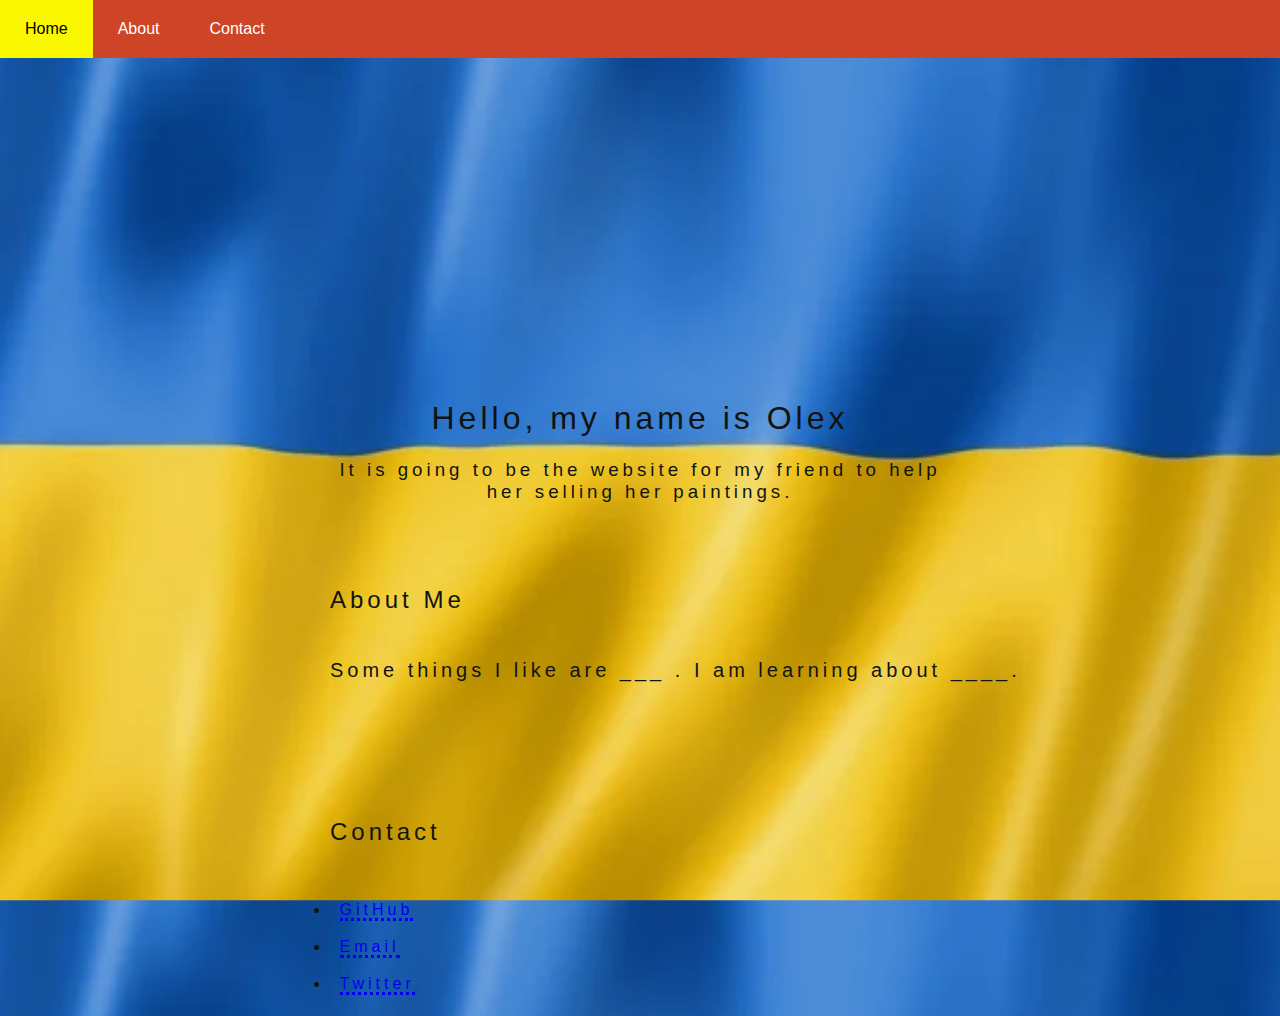
<file: index.html>
<!DOCTYPE html>
<html>
  <head>
    <meta charset="UTF-8" />
    <meta name="viewport" content="width=device-width, initial-scale=1" />
    <link rel="stylesheet" href="assets/css/style.css" />
    <title>"Lines of life" paintings website</title>
  </head>
  <body>
    <!-- Header -->
<header class="intro">
    <!-- Navbar -->
    <div class="navbar">
      <a href="#" class="button">Home</a>
      <a href="#about" class="button">About</a>
      <a href="#contact" class="button">Contact</a>
    </div>
    <!-- Introduction -->
<div class="summary">
    <h1 class="name">Hello, my name is Olex</h1>
    <h3 class="title">It is going to be the website for my friend to help her selling her paintings.</h3>
  </div>
  
  </header>
    <!-- About -->
<div class="about" id="about">
  <h2>About Me</h2>
  <p>Some things I like are ___ . I am learning about ____.</p>
</div>
<!-- Contact -->
<div class="contact" id="contact">
  <h2>Contact</h2>
  <ul>
    <li><a href="https://github.com/<exampleuser>">GitHub</a></li>
    <li><a href="mailto:example@email.com">Email</a></li>
    <li><a href="https://twitter.com/<exampleuser>">Twitter</a></li>
  </ul>
</div>


    <!-- Leave this space empty for content -->
  </body>
</html>
</file>
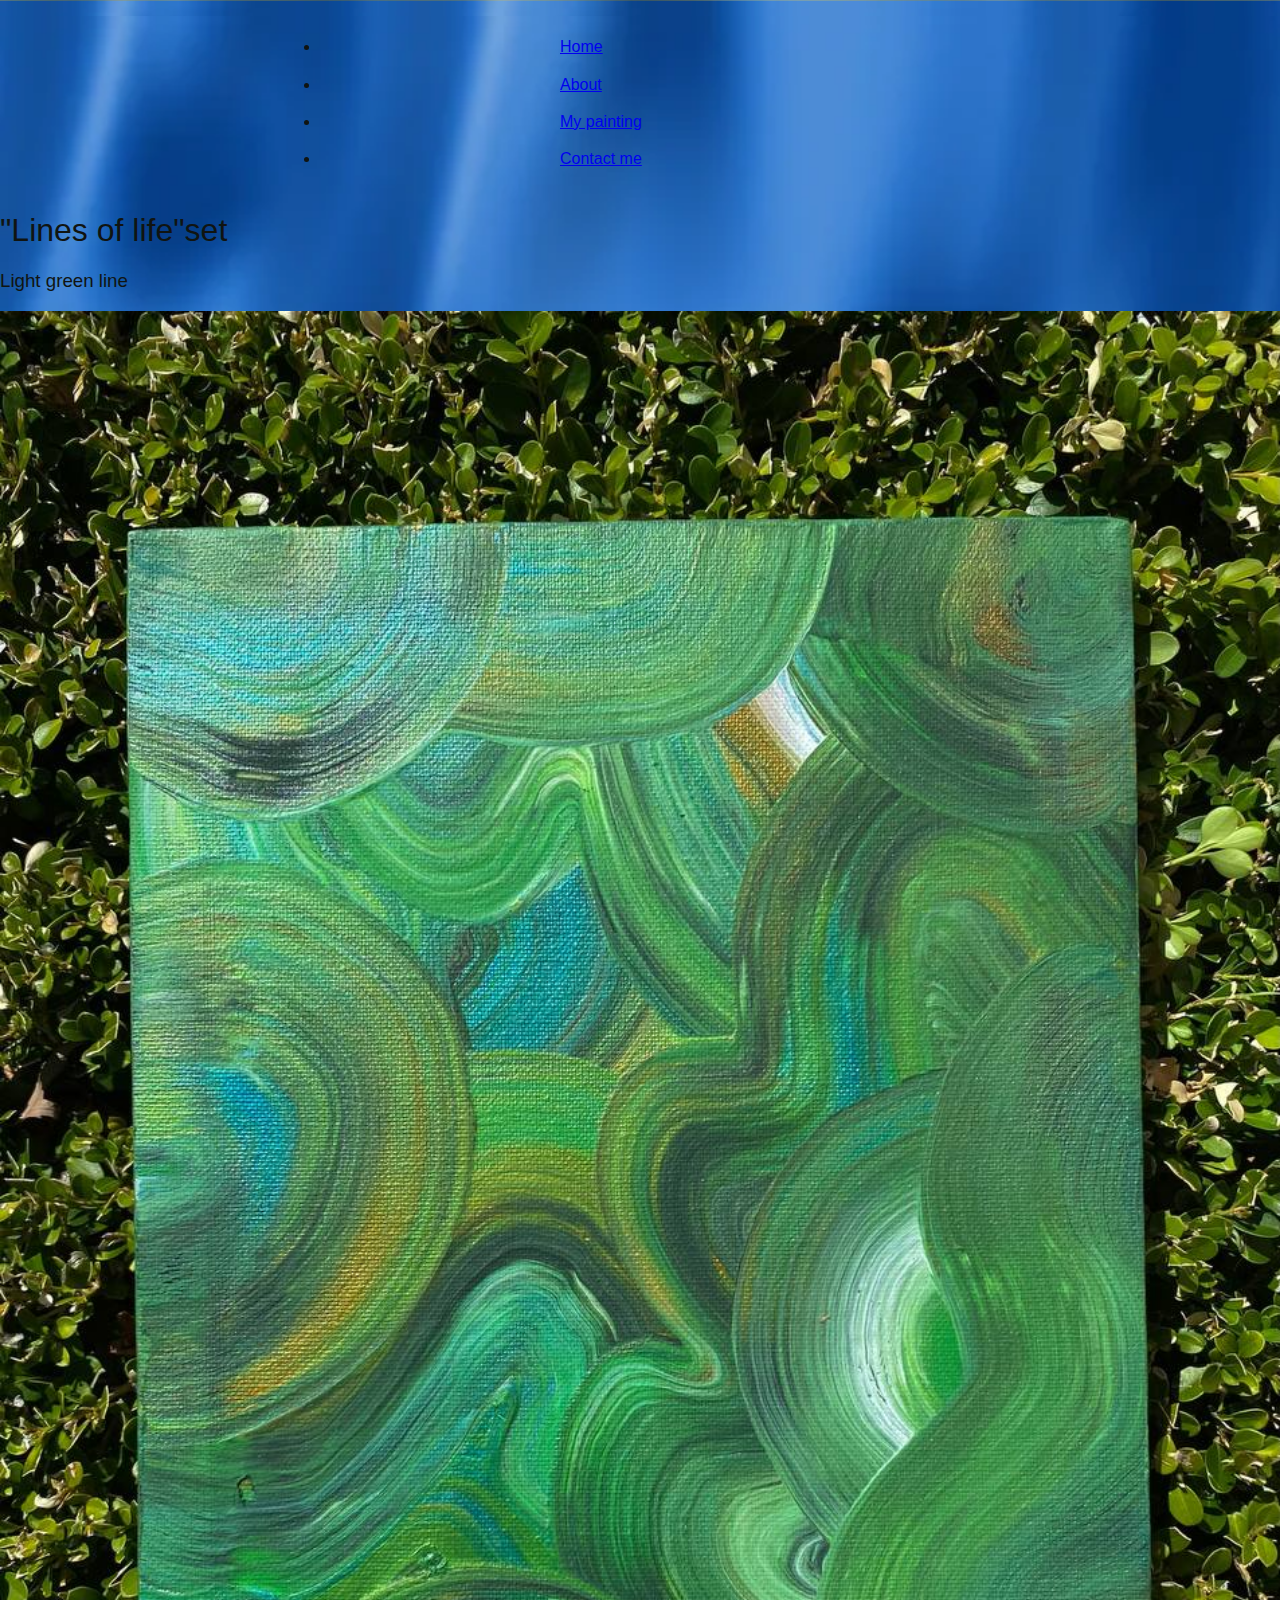
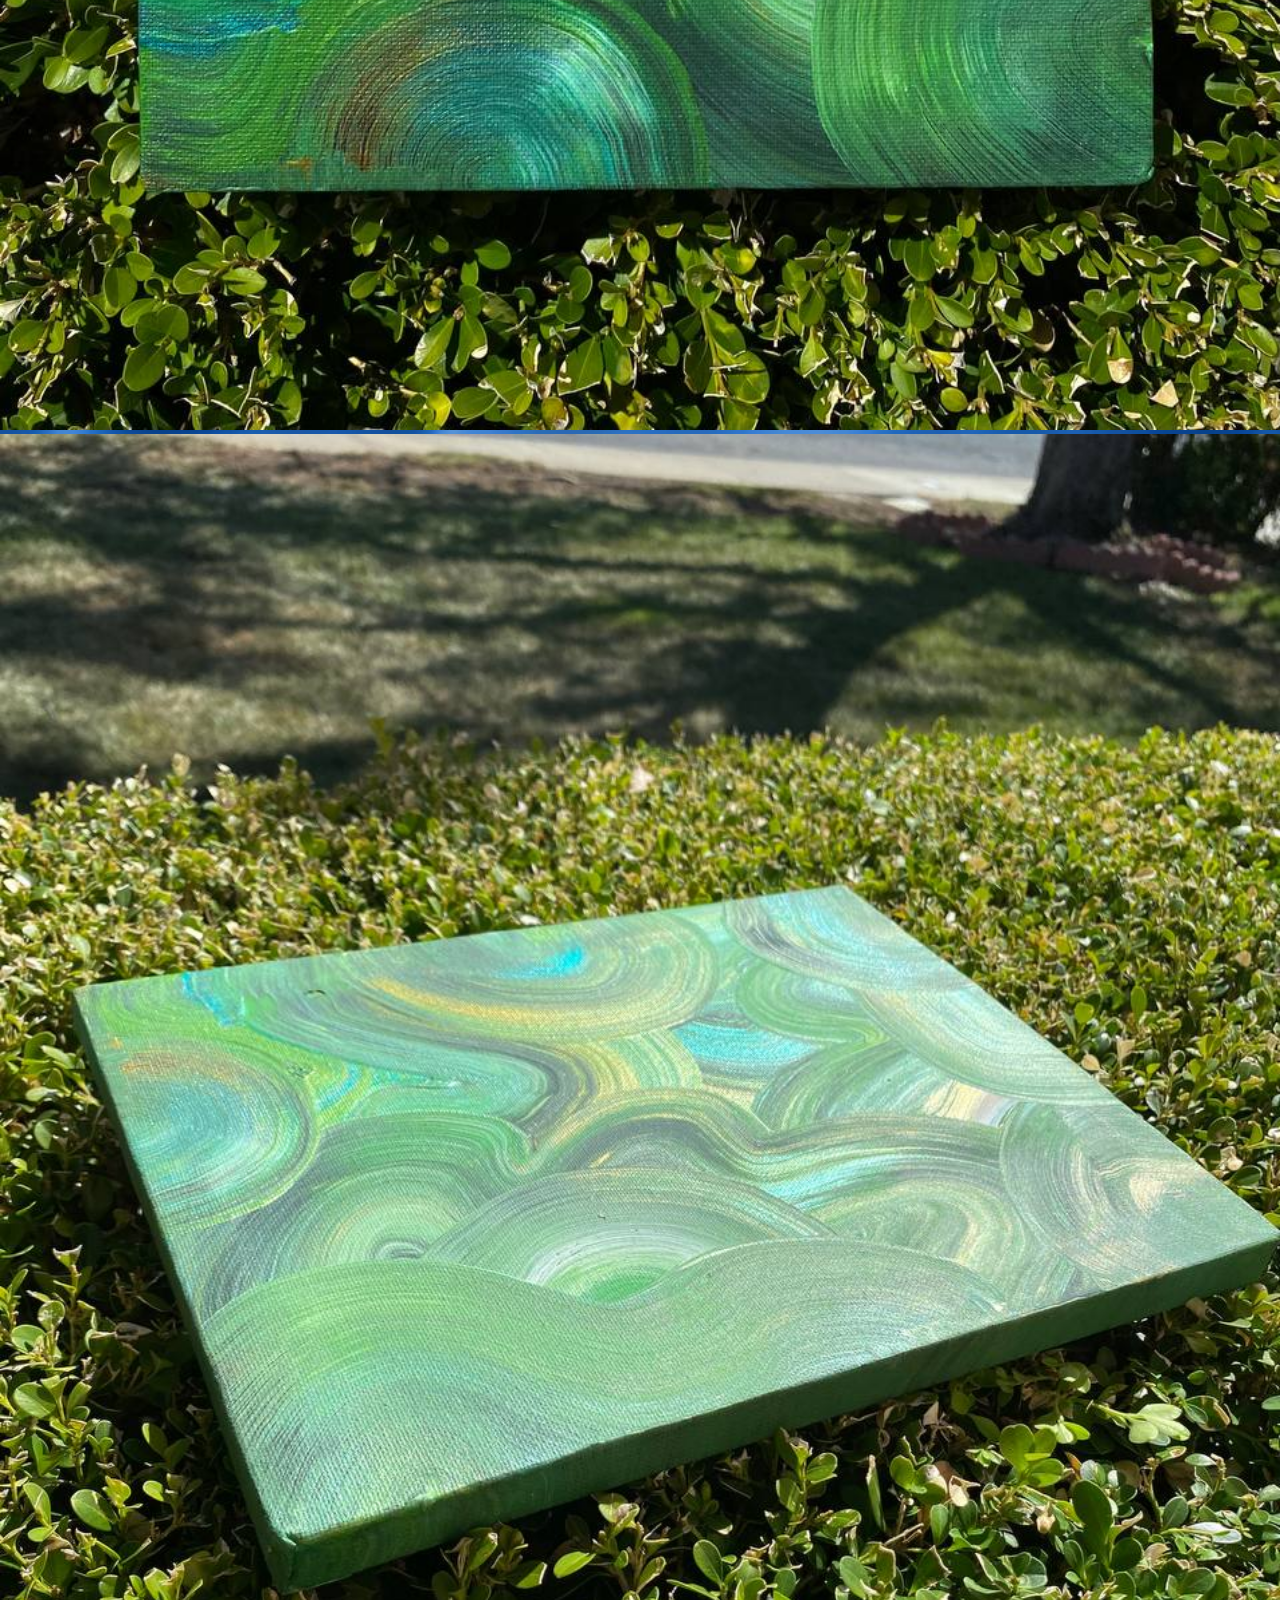
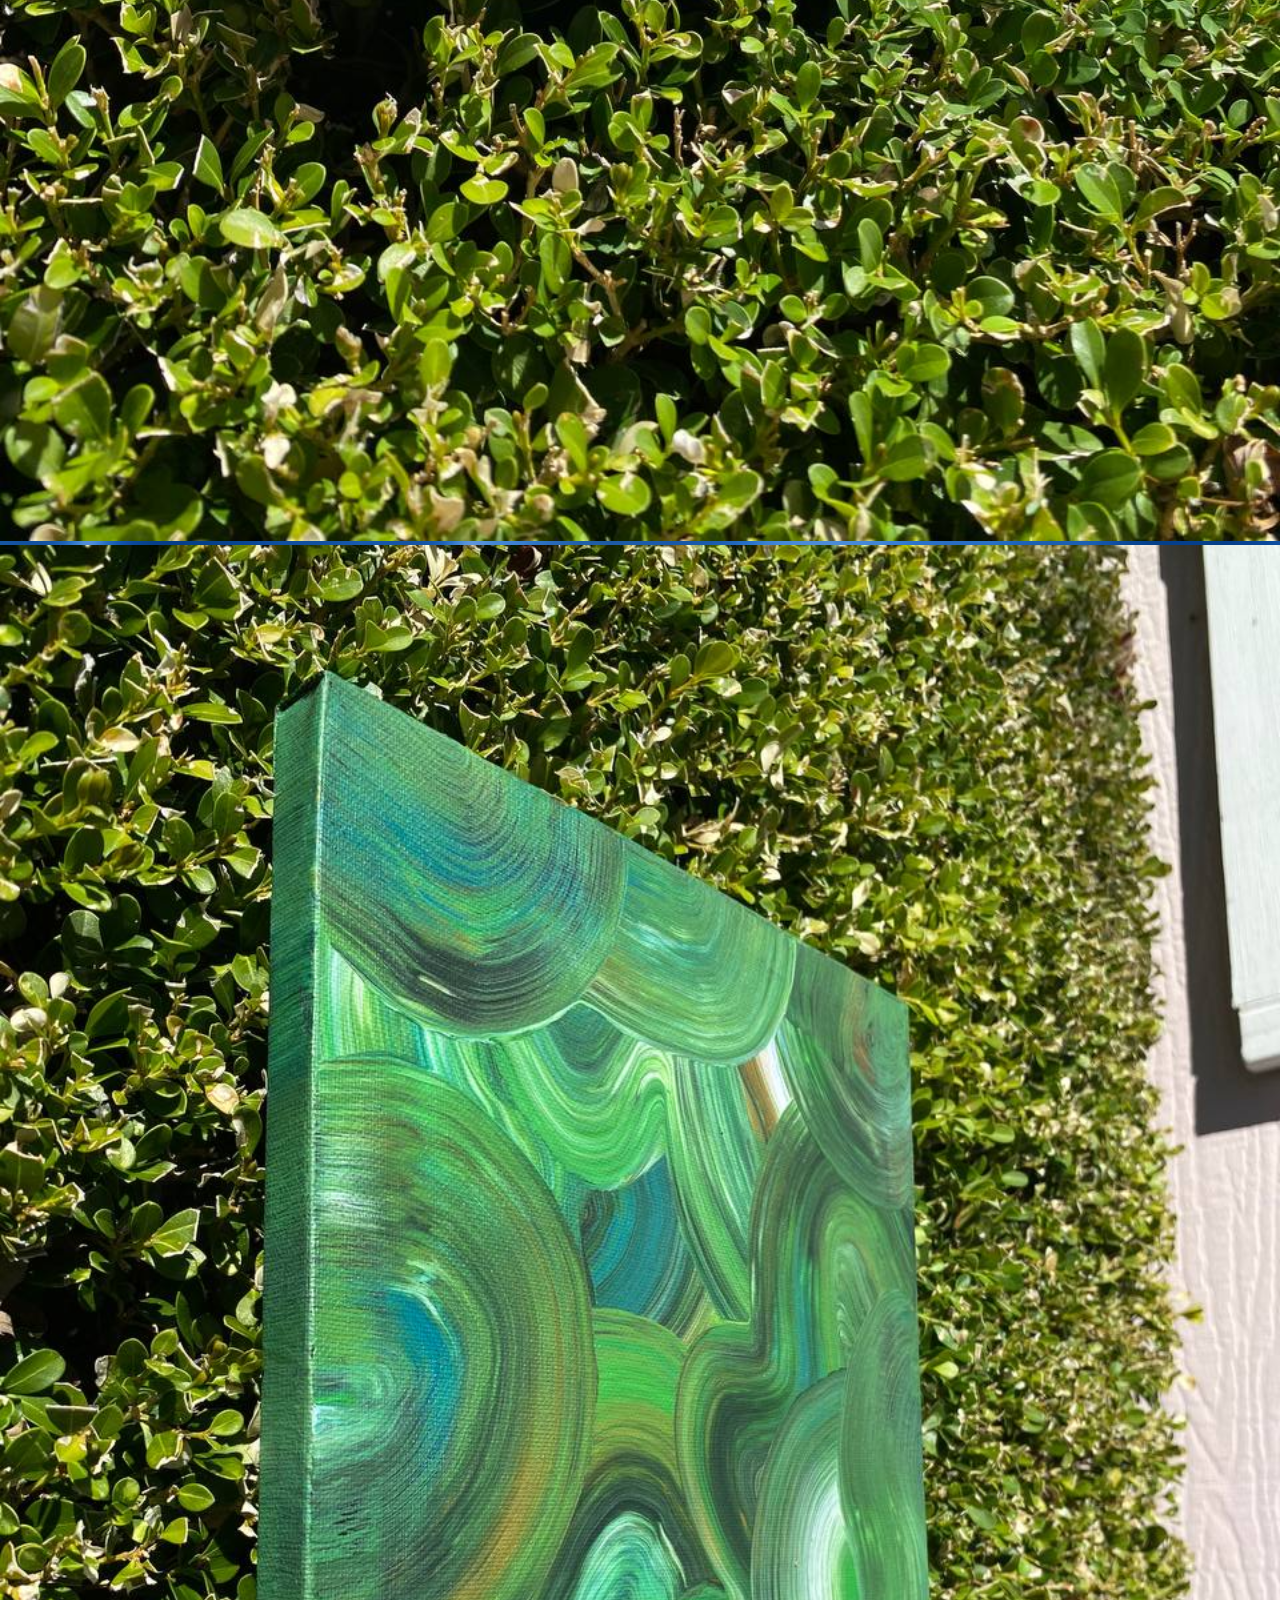
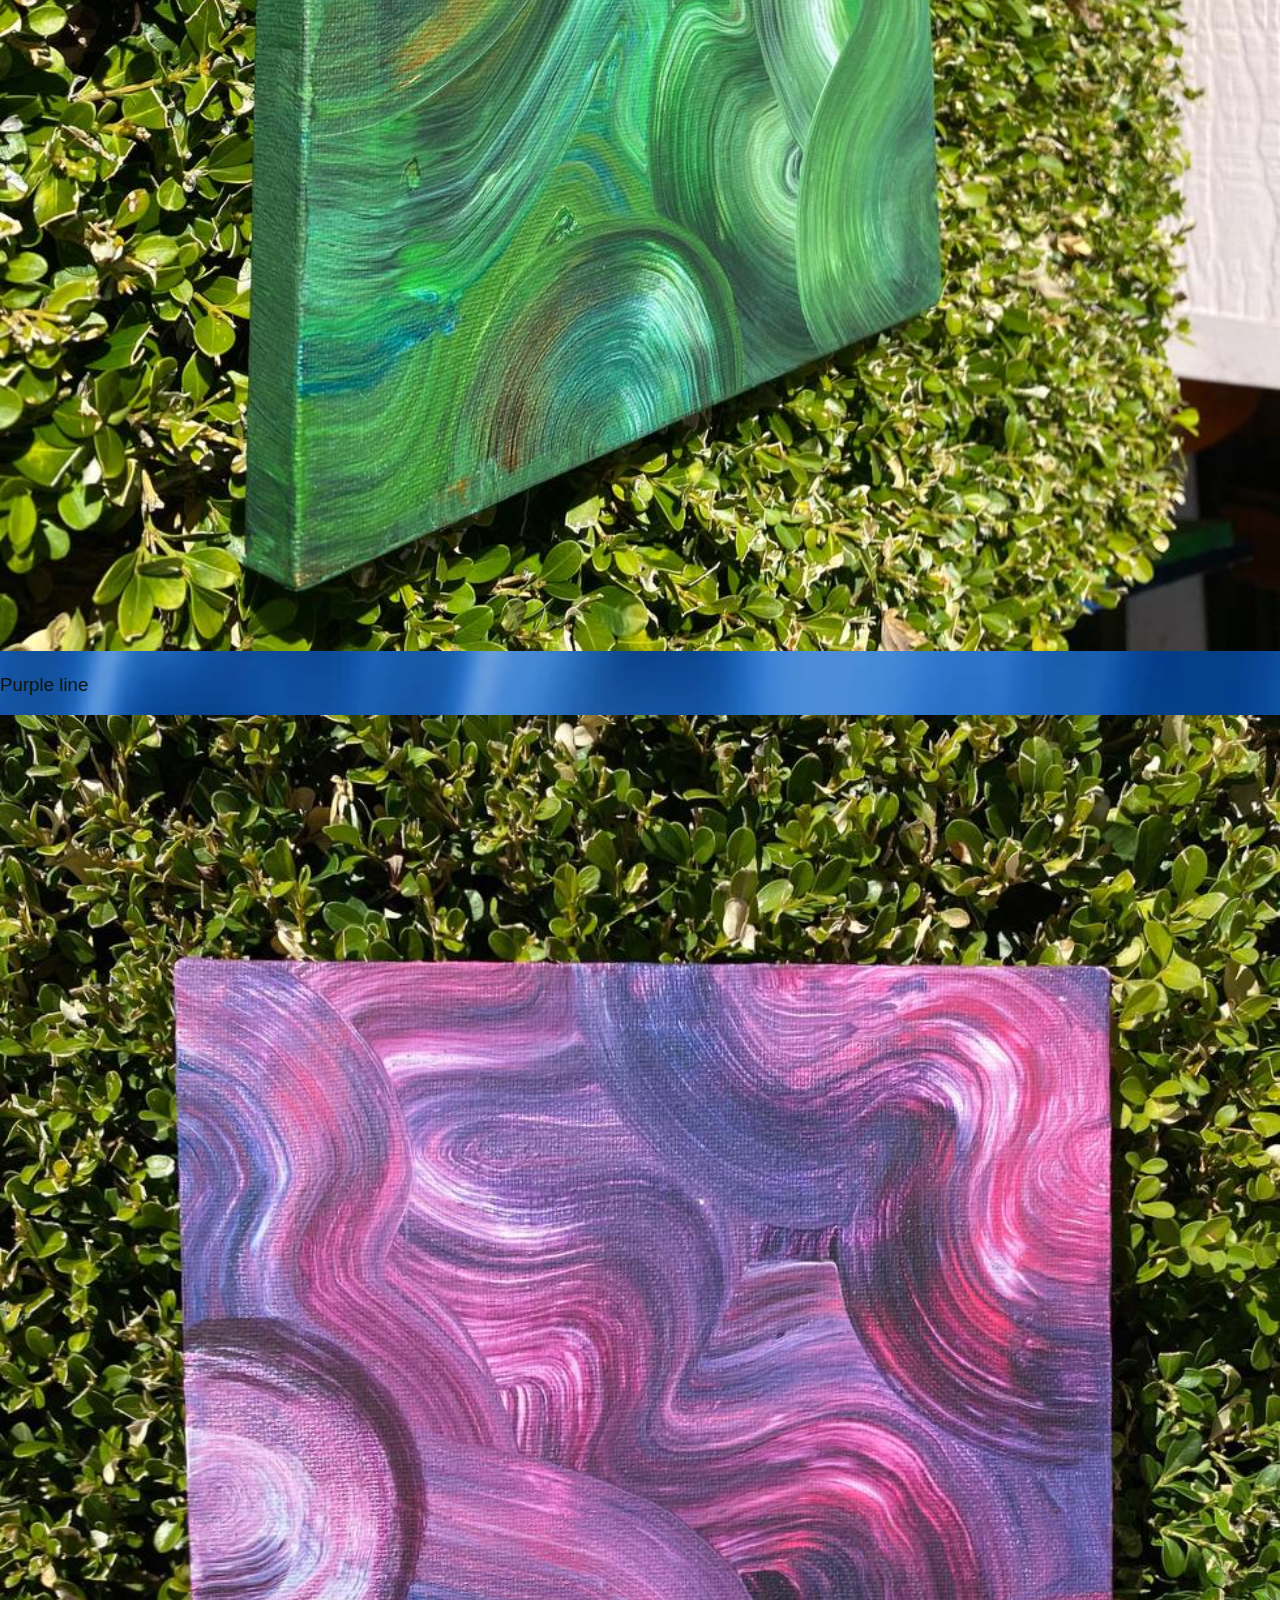
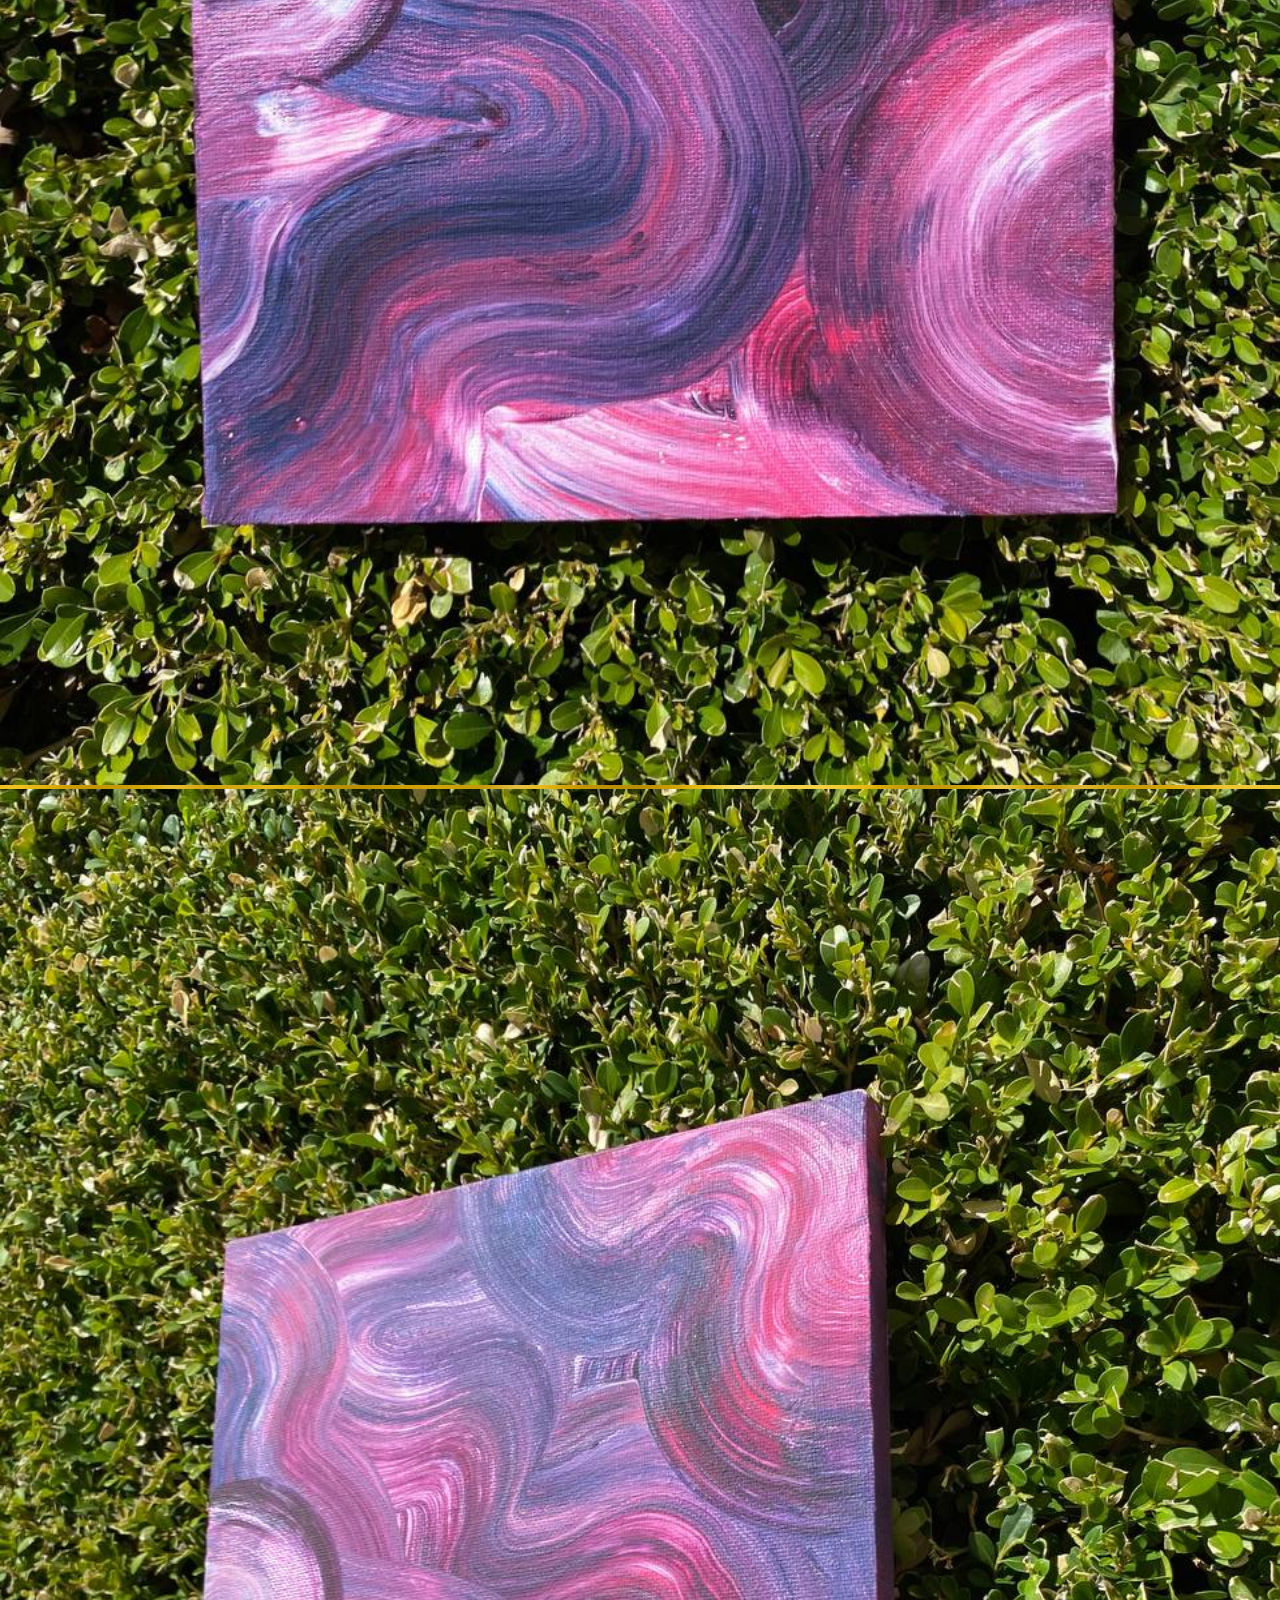
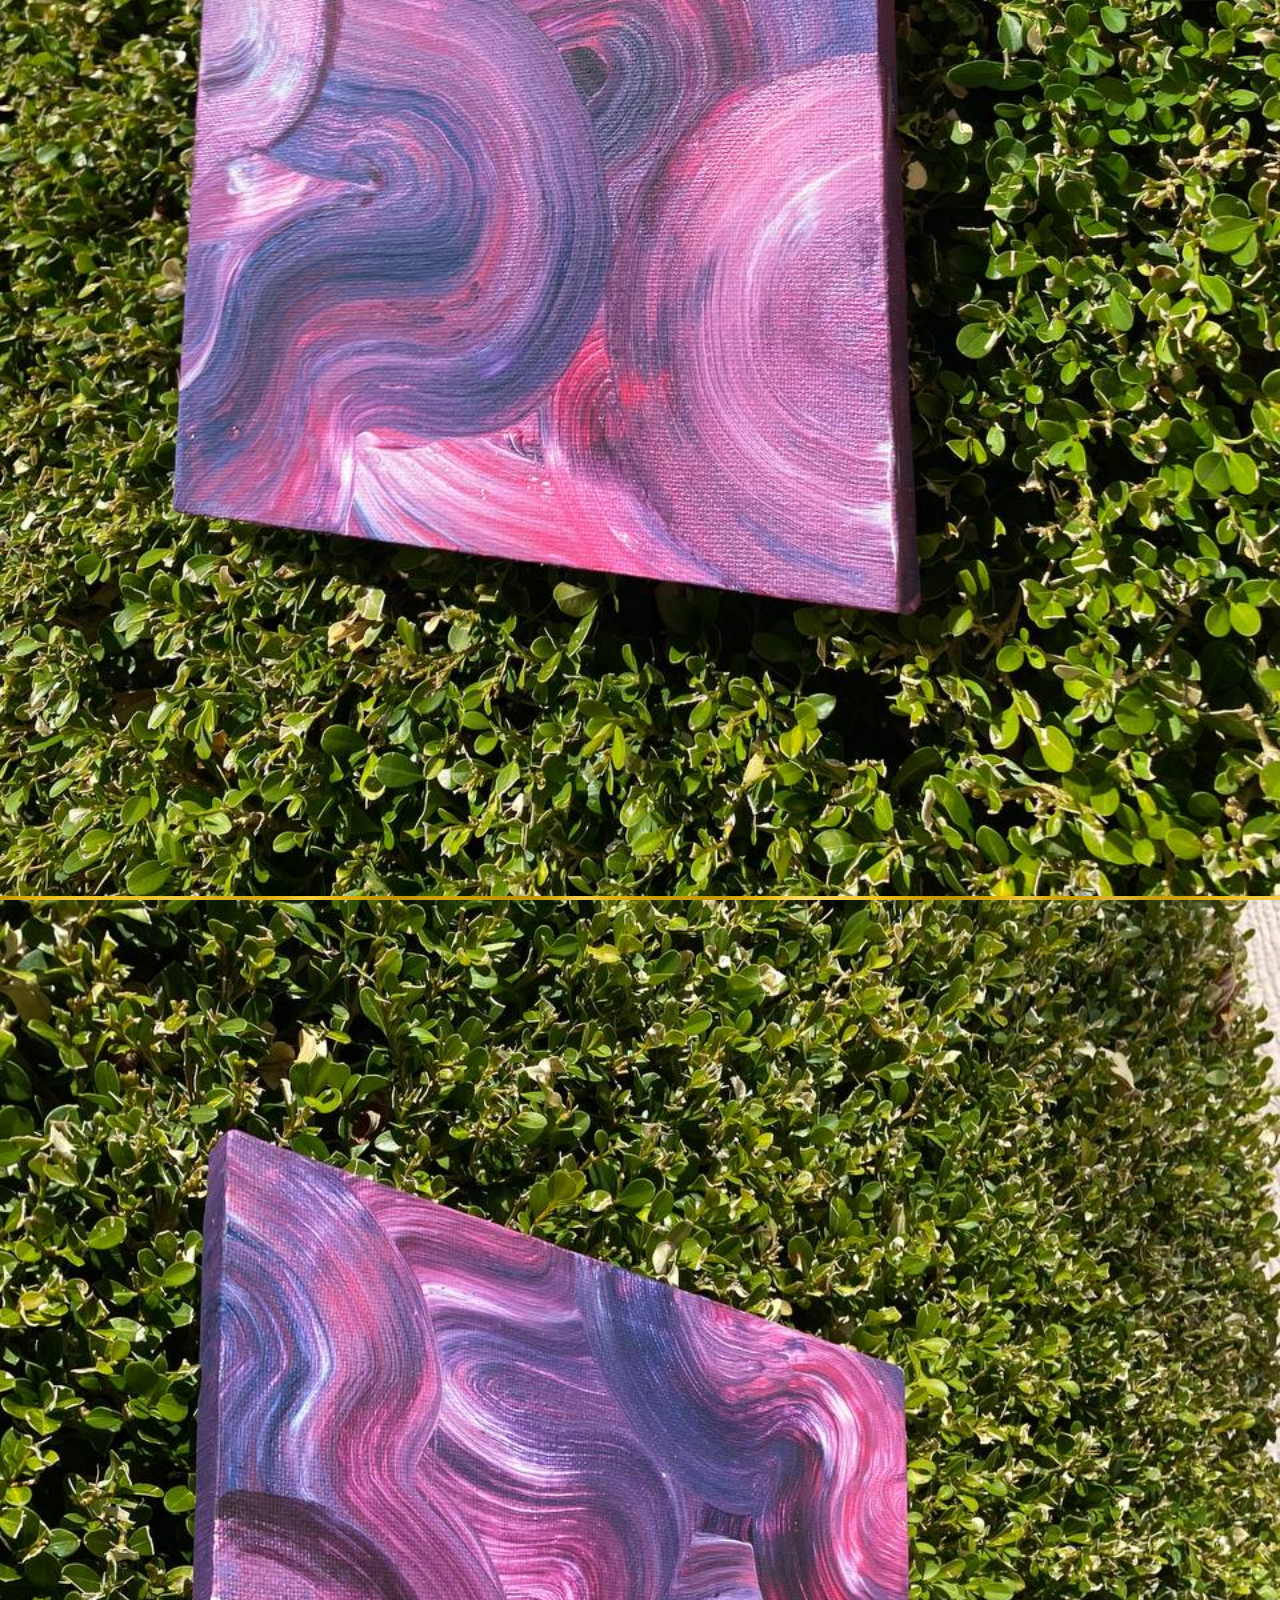
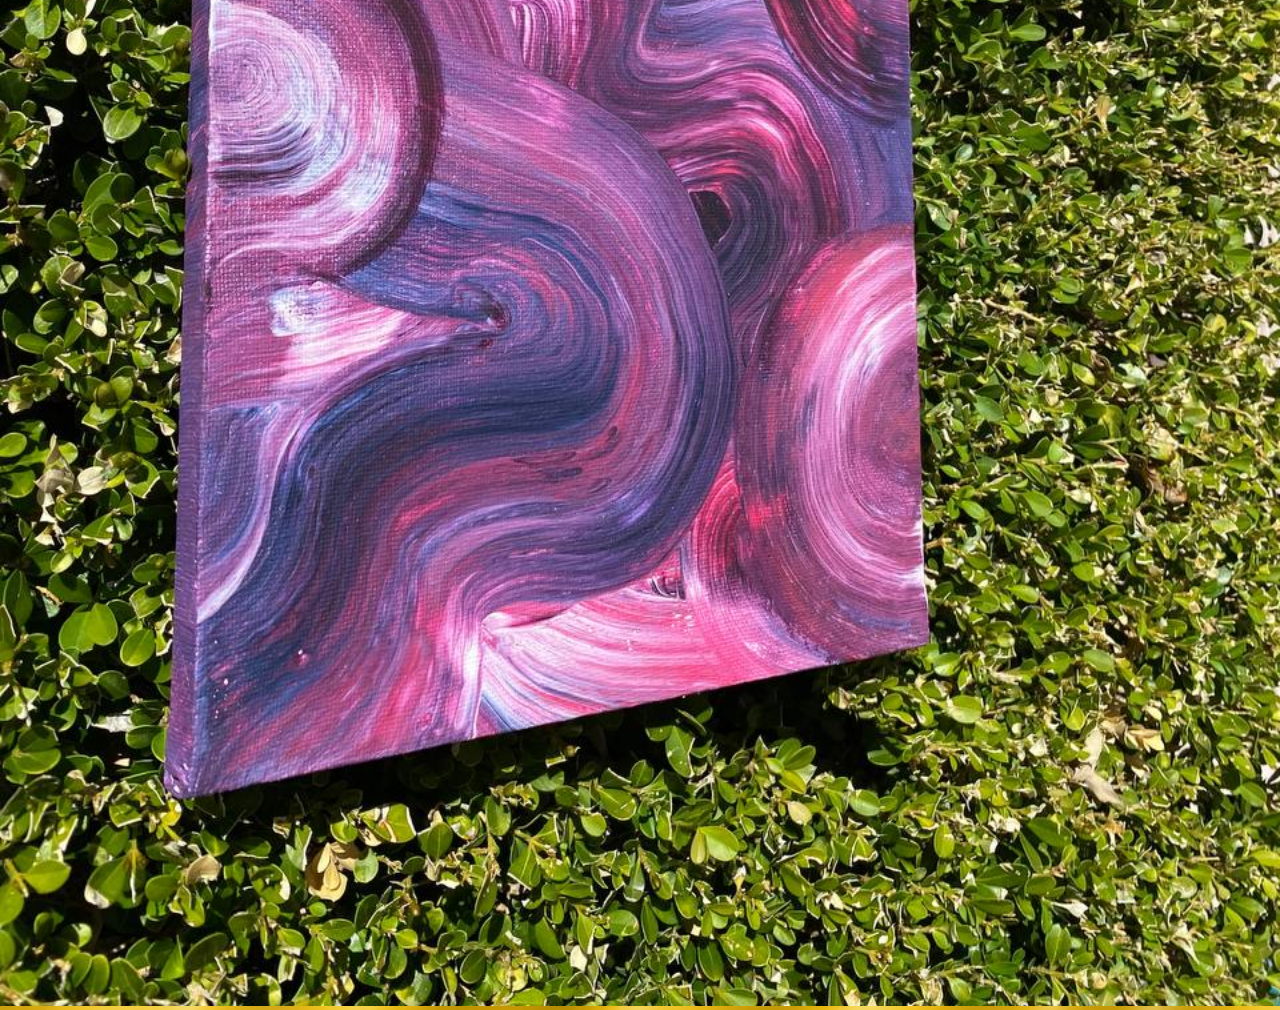
<file: mypaintings1.html>
<!DOCTYPE html>
<html>
  <head>
    <meta charset="UTF-8" />
    <meta name="viewport" content="width=device-width, initial-scale=1" />
    <link rel="stylesheet" href="assets/css/style.css" />
    <title>"Lines of life" paintings website</title>
  </head>
  <body>
    <!-- Header -->
<header class="intro">
    <!-- Navbar -->
 
<div class="menu-bar">
  <ul>
   <li><a href="index.html">Home</a> </li>
   <li><a href="index.html#about">About</a></li>
   <li><a href="#">My painting</a> </li>
   <li><a href="index.html#contact">Contact me</a></li>
  </ul>
</div>

    <!-- Introduction -->
<!-- <div class="summary">
    <h1 class="name">"Lines of life"set</h1>
  </div> -->

  </header>
    <!-- About -->
<!-- <div class="about1" id="about">

  <p>Lsdfsdfsdfike ad bring my thoughts back to normal
     - it's <b>painting!</b> And because I really want to support my country - I offer not indifferent 
     people to buy this paintings from me. All money will be sent to the Ukrainian fund
     <a href="https://en.wikipedia.org/wiki/Come_Back_Alive">"Come Back Alive"</a> with confirmation for you on my part. 
      You can also choose a short wish to the payment, which I will use when transferring!
    <br>
    <br>In the tab "My paintings" you can select a painting you like and contact me via the 
    e-mail indicated on the site. Thank you for your support of Ukraine!  </p>
</div> -->
<!-- Contact -->
<!-- Add icon library -->
<link rel="stylesheet" href="https://cdnjs.cloudflare.com/ajax/libs/font-awesome/4.7.0/css/font-awesome.min.css">
<!-- <div class="contact" id="contact">
  <h2>Contact</h2>
  <a href="mailto:dallinarhollin1@gmail.com" class="fa fa-google"></a>
  <a href="https://www.facebook.com/backandalive/" class="fa fa-facebook"></a>
  <a href="https://twitter.com/BackAndAlive" class="fa fa-twitter"></a>
  <a href="https://www.instagram.com/savelife.in.ua/" class="fa fa-instagram"></a>
  <a href="https://t.me/savelifeua" class="fa fa-telegram"></a>

</div> -->
<div class="paintings" >
  <h1 class="name">"Lines of life"set</h1>
  <h3>Light green line</h3>
  <!-- <img src="assets/images/lightgreenline.jpg" alt="Light green line" style="width:100%">
  <img src="assets/images/lightgreenline1.jpg" alt="Light green line" style="width:100%">
  <img src="assets/images/lightgreenline2.jpg" alt="Light green line" style="width:100%"> -->
  <div class="row">
  <div class="column">
    <img src="assets/images/lightgreenline.jpg" alt="Light green line" style="width:100%">
  </div>
  <div class="column">
    <img src="assets/images/lightgreenline1.jpg" alt="Light green line" style="width:100%">
  </div>
  <div class="column">
    <img src="assets/images/lightgreenline2.jpg" alt="Light green line" style="width:100%">
  </div>
</div>

<div class="paintings1" >  
  <h3>Purple line</h3>
  <div class="row1">
    <div class="column1">
      <img src="assets/images/purpleline.jpg" alt="Light green line" style="width:100%">
    </div>
    <div class="column1">
      <img src="assets/images/purpleline1.jpg" alt="Light green line" style="width:100%">
    </div>
    <div class="column1">
      <img src="assets/images/purpleline2.jpg" alt="Light green line" style="width:100%">
    </div></div>

</div>
<!-- <footer>
  <p>This is a template beginner website</p>
</footer> -->
    <!-- Leave this space empty for content -->
  </body>
</html>
</file>
<file: assets/css/style.css>
body,
html {
  background-image: url('../images/2.webp');
  background-size: cover;
  height: 100%;
  margin: 0px;
}
body,
h1,
h2,
h3,
h4,
h5,
h6,
p {
  font-family: Arial, sans-serif;
  font-weight: 500;
  color: #101411;
}

    .navbar {
    background-color: #CE4427;
    overflow: hidden;
  }
  /*Navigation bar links*/
.navbar a {
    display: block;
    padding: 20px 25px;
    text-align: center;
    text-decoration: none;
    float: left;
    color: white;
  }
  /*Hovering over navigation bar*/
.navbar a:hover {
    background-color: #faf800;
    color: black;
  }

  /*Introduction*/
.summary {
  position: absolute;
  top: 50%;
  left: 50%;
  transform: translate(-50%, -50%);

  text-align: center;
  letter-spacing: 4px;
}
/* .intro {
  height: 100%;
  background-image: url('../images/2.webp');
  background-size: cover;
} */

/*about section*/
.about {
  position: relative;
  top: 55%;
  left: 10px;
 

  
  letter-spacing: 4px;
}
.about h2,
p {
  text-align: left;
  padding-left: 25%;
  padding-top: 1%;
  padding-bottom: 1%;
 
}

.about p {
  font-size: 20px;
}
.contact h2,
ul,
li {
  text-align: left;
  padding-left: 25%;
  padding-top: 1%;
  padding-bottom: 1%;
}

.contact li {
  padding-left: 1%;
}

.contact a {
  border-bottom: dotted;
  text-decoration: none;
}
.contact {
  position: relative;
  top: 65%;
  left: 10px;
 

  
  letter-spacing: 4px;
}
</file>
